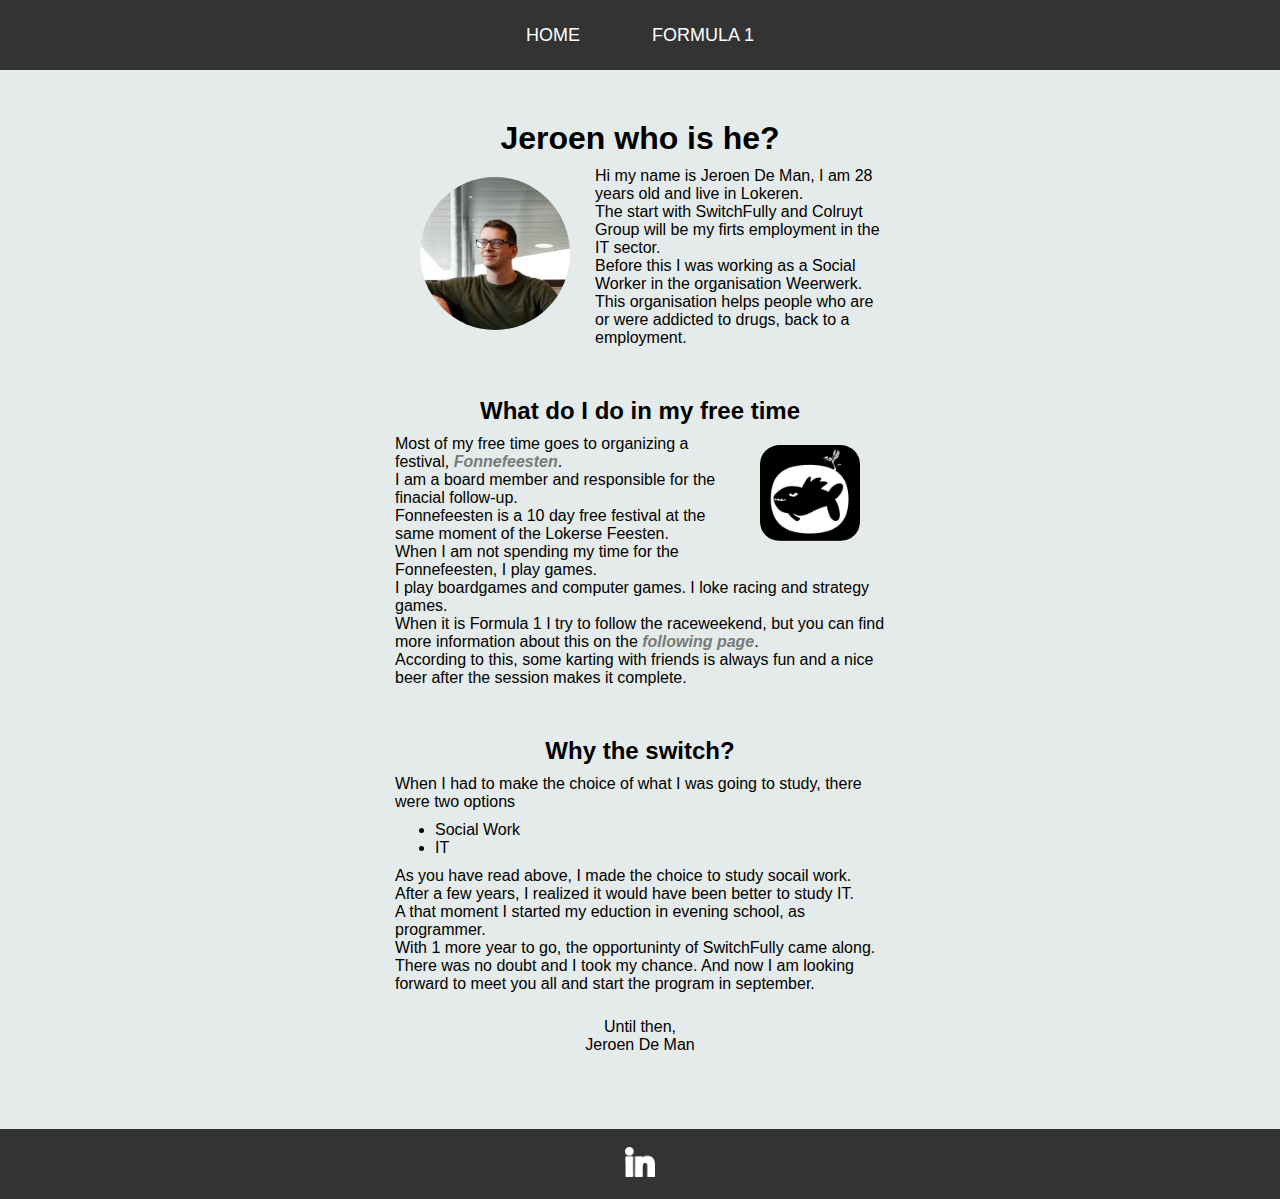
<file: index.html>
<!DOCTYPE html>
<html lang="en" dir="ltr">
  <head>
    <meta charset="utf-8">
    <title>Who is Jeroen</title>
    <link rel="stylesheet" href="styles.css">
  </head>
  <body>
    <div class="page">
      <header>
        <nav>
          <ul>
            <li><a href="#">Home</a></li>
            <li><a href="formula1.html">Formula 1</a></li>
          </ul>
        </nav>
      </header>

      <div class="content">

      <article class="introduction">
        <h1>Jeroen who is he?</h1>
        <img id="profile" src="images/jeroen.jpg" width= 150px alt="">
        <p>Hi my name is Jeroen De Man, I am 28 years old and live in Lokeren.<br>
        The start with SwitchFully and Colruyt Group will be my firts employment in the IT sector.<br>
        Before this I was working as a Social Worker in the organisation Weerwerk. <br>
        This organisation helps people who are or were addicted to drugs, back to a employment.</p>
      </article>

      <article class="free-time">
        <h2>What do I do in my free time</h2>
        <img id="fonne" src="images/logo.png" width= 100px alt="">
        <p>Most of my free time goes to organizing a festival, <a href="https://www.fonnefeesten.be" target="_blank">Fonnefeesten</a>.<br>
        I am a board member and responsible for the finacial follow-up.<br>
        Fonnefeesten is a 10 day free festival at the same moment of the Lokerse Feesten.<br>
        When I am not spending my time for the Fonnefeesten, I play games. <br>
        I play boardgames and computer games. I loke racing and strategy games.<br>
        When it is Formula 1 I try to follow the raceweekend, but you can find more information about this on the <a href="formula1.html">following page</a>.<br>
        According to this, some karting with friends is always fun and a nice beer after the session makes it complete.</p>
      </article>

      <article class="switch">
        <h2>Why the switch?</h2>
        <p>When I had to make the choice of what I was going to study, there were two options</p>
        <ul>
        <li>Social Work</li>
        <li>IT</li>
        </ul>
        <p>As you have read above, I made the choice to study socail work.<br>
        After a few years, I realized it would have been better to study IT. <br>
        A that moment I started my eduction in evening school, as programmer.<br>
        With 1 more year to go, the opportuninty of SwitchFully came along. <br>
        There was no doubt and I took my chance. And now I am looking forward to meet you all and start the program in september.</p>
        <div class="greeting"><p>Until then,<br>
        Jeroen De Man</p></div>

      </article>

    </div>
    <footer>
      <a href="https://www.linkedin.com/in/jeroen-de-man-371088138/"><img id="linkedin"src="images/linkedin.png" width=50px></a>
    </footer>
    </div>
  </body>
</html>
</file>
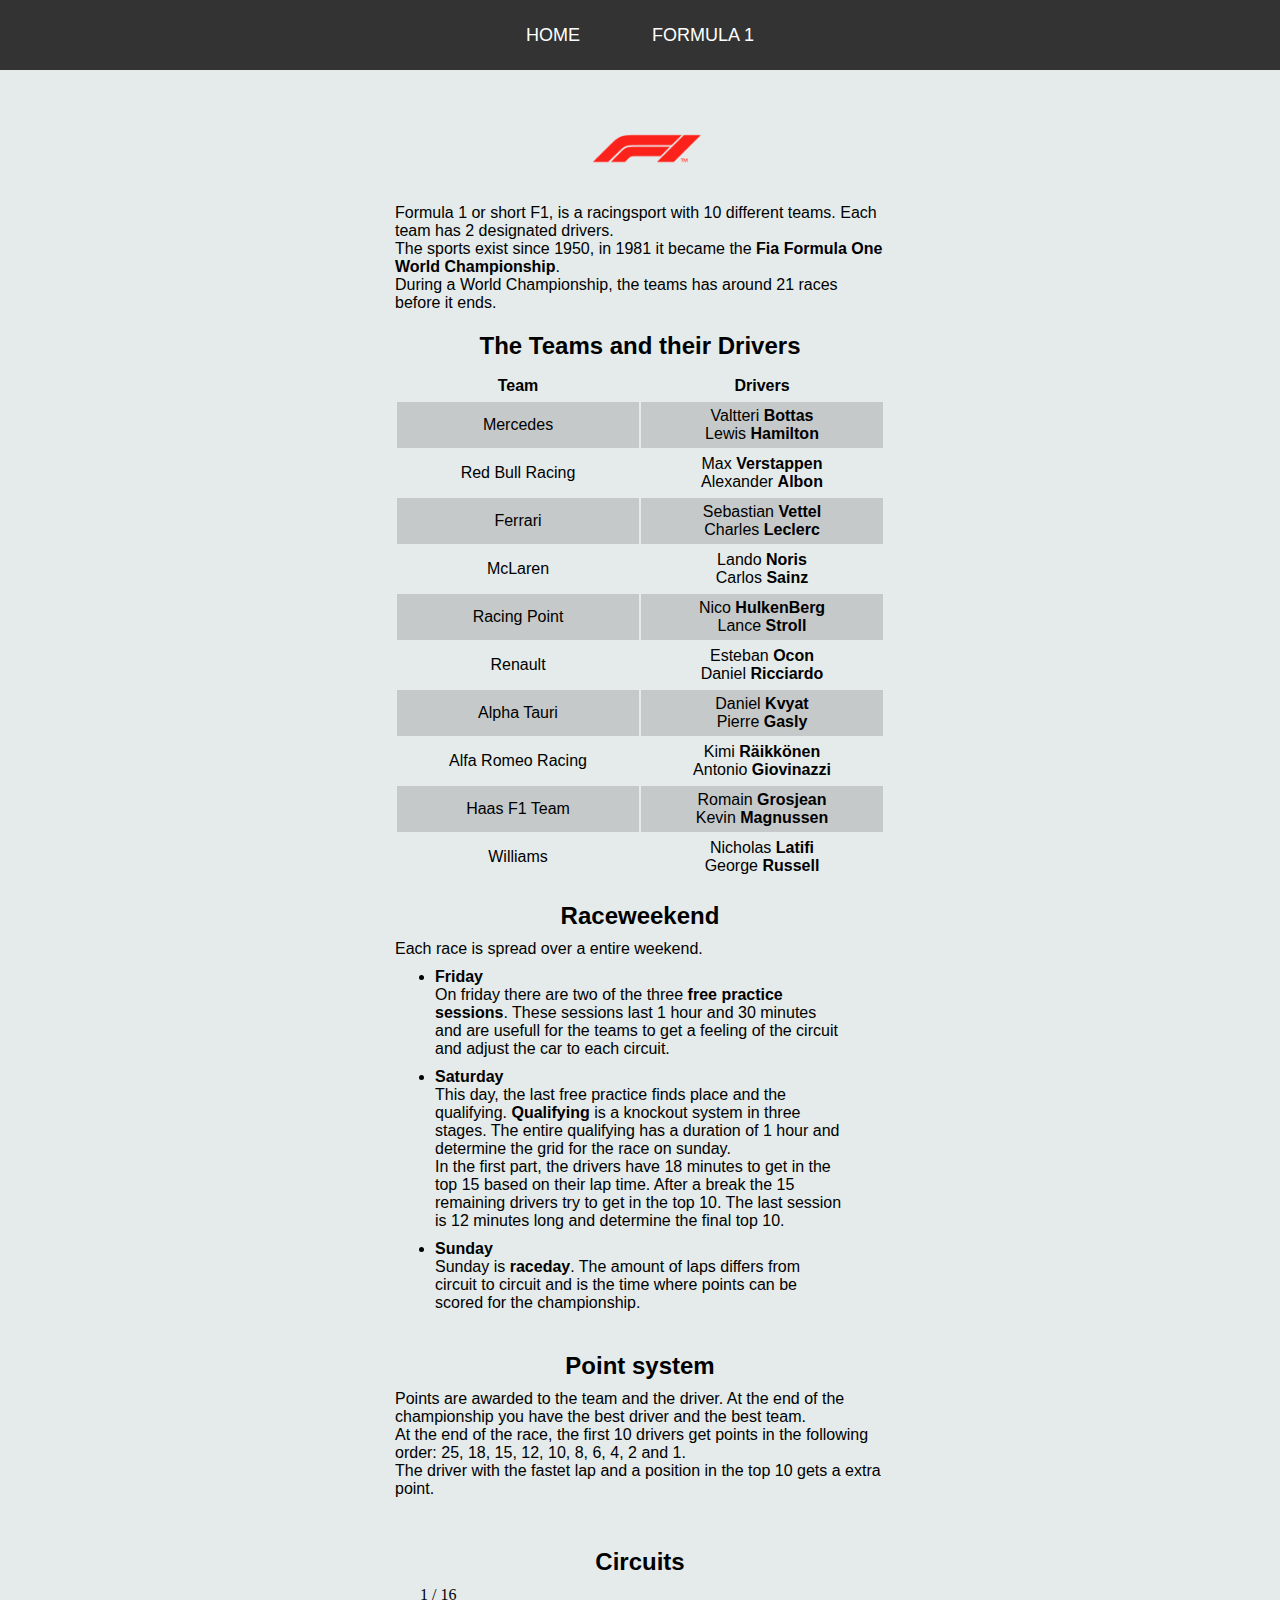
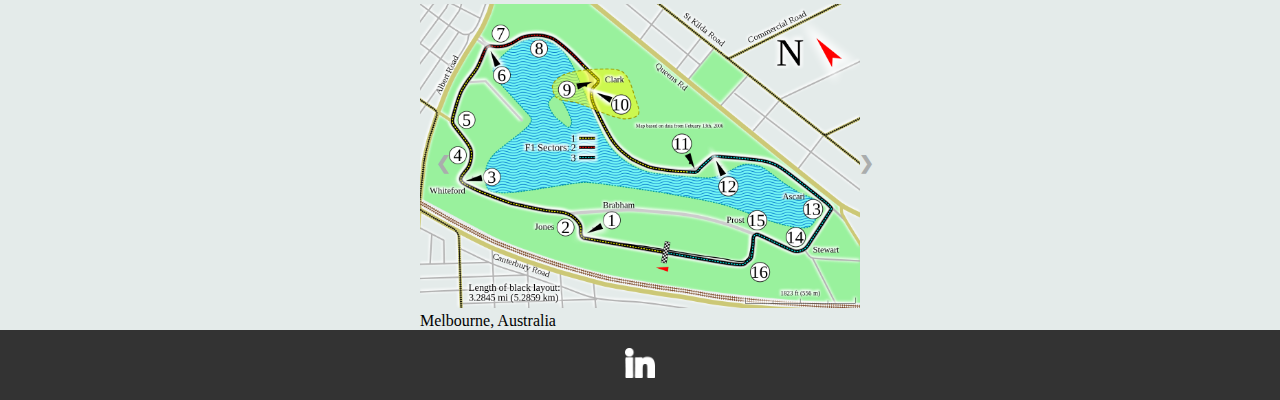
<file: formula1.html>
<!DOCTYPE html>
<html lang="en">
  <head>
    <meta charset="utf-8">
    <title>Formula 1</title>
    <link rel="stylesheet" href="styles.css">
  </head>
  <body>
    <div class="page">
      <header>
        <nav>
          <ul>
            <li><a href="index.html">Home</a></li>
            <li><a href="#">Formula 1</a></li>
          </ul>
        </nav>
      </header>

      <div class="content">
        <article class="formula-introduction">
          <img id="f1" src="images/F1.png" width=150px; alt="">
          <p>Formula 1 or short F1, is a racingsport with 10 different teams. Each team has 2 designated drivers.<br>
          The sports exist since 1950, in 1981 it became the <b>Fia Formula One World Championship</b>. <br>
          During a World Championship, the teams has around 21 races before it ends.</p>

          <h2>The Teams and their Drivers</h2>
          <table>
            <tr>
              <th>Team</th>
              <th>Drivers</th>
            </tr>
            <tr>
              <td>Mercedes</td>
              <td>Valtteri <b>Bottas</b><br>
              Lewis <b>Hamilton</b></td>
            </tr>
            <tr>
              <td>Red Bull Racing</td>
              <td>Max <b>Verstappen</b><br>
              Alexander <b>Albon</b></td>
            </tr>
            <tr>
              <td>Ferrari</td>
              <td>Sebastian <b>Vettel</b><br>
              Charles <b>Leclerc</b></td>
            </tr>
            <tr>
              <td>McLaren</td>
              <td>Lando <b>Noris</b><br>
              Carlos <b>Sainz</b></td>
            </tr>
            <tr>
              <td>Racing Point</td>
              <td>Nico <b>HulkenBerg</b><br>
              Lance <b>Stroll</b></td>
            </tr>
            <tr>
              <td>Renault</td>
              <td>Esteban <b>Ocon</b><br>
              Daniel <b>Ricciardo</b></td>
            </tr>
            <tr>
              <td>Alpha Tauri</td>
              <td>Daniel <b>Kvyat</b><br>
              Pierre <b>Gasly</b></td>
            </tr>
            <tr>
              <td>Alfa Romeo Racing</td>
              <td>Kimi <b>Räikkönen</b><br>
              Antonio <b>Giovinazzi</b></td>
            </tr>
            <tr>
              <td>Haas F1 Team</td>
              <td>Romain <b>Grosjean</b><br>
              Kevin <b>Magnussen</b></td>
            </tr>
            <tr>
              <td>Williams</td>
              <td>Nicholas <b>Latifi</b><br>
              George <b>Russell</b></td>
            </tr>
          </table>

          <h2>Raceweekend</h2>
          <p>Each race is spread over a entire weekend.</p>
          <ul>
            <li><b>Friday</b> <br>
            <p>On friday there are two of the three <b>free practice sessions</b>.
              These sessions last 1 hour and 30 minutes and are usefull for the teams to get a feeling of the circuit and adjust the car to each circuit.</p></li>
            <li><b>Saturday</b> <br>
            <p>This day, the last free practice finds place and the qualifying. <b>Qualifying</b> is a knockout system in three stages.
            The entire qualifying has a duration of 1 hour and determine the grid for the race on sunday. <br>
            In the first part, the drivers have 18 minutes to get in the top 15 based on their lap time. After a break the 15 remaining drivers try to get in the top 10.
            The last session is 12 minutes long and determine the final top 10.</p></li>
            <li><b>Sunday</b> <br>
            Sunday is <b>raceday</b>. The amount of laps differs from circuit to circuit and is the time where points can be scored for the championship.</li>
          </ul>

          <h2>Point system</h2>
          <p>Points are awarded to the team and the driver. At the end of the championship you have the best driver and the best team. <br>
          At the end of the race, the first 10 drivers get points in the following order: 25, 18, 15, 12, 10, 8, 6, 4, 2 and 1. <br>
          The driver with the fastet lap and a position in the top 10 gets a extra point.</p>
        </article>
        <h2>Circuits</h2>
        <div class="slideshow-container">
          <div class="mySlides fade">
            <div class="numbertext">1 / 16</div>
            <img src="images/Albert Park.png" width="500px">
            <div class="text">Melbourne, Australia</div>
          </div>

          <div class="mySlides fade">
            <div class="numbertext">2 / 16</div>
            <img src="images/Algrave.png" width="500px">
            <div class="text">Portimão, Portugal</div>
          </div>

          <div class="mySlides fade">
            <div class="numbertext">3 / 16</div>
            <img src="images/Enzo-e-dino.png" width="500px">
            <div class="text">Imola, Italy</div>
          </div>

          <div class="mySlides fade">
            <div class="numbertext">4 / 16</div>
            <img src="images/monza.png" width="500px">
            <div class="text">Mona, Italy</div>
          </div>

          <div class="mySlides fade">
            <div class="numbertext">5 / 16</div>
            <img src="images/bahrain.png" width="500px">
            <div class="text">Sakhir, Bahrain</div>
          </div>

          <div class="mySlides fade">
            <div class="numbertext">6 / 16</div>
            <img src="images/catalunya.png" width="500px">
            <div class="text">Montmeló, Spain</div>
          </div>

          <div class="mySlides fade">
            <div class="numbertext">7 / 16</div>
            <img src="images/spa-francorchamps.png" width="500px">
            <div class="text">Stavelot, Belgium</div>
          </div>

          <div class="mySlides fade">
            <div class="numbertext">8 / 16</div>
            <img src="images/hanoi.png" width="500px">
            <div class="text">Hanoi, Vietnam</div>
          </div>

          <div class="mySlides fade">
            <div class="numbertext">9 / 16</div>
            <img src="images/hungaroring.png" width="500px">
            <div class="text">Mogyorod, Hungary</div>
          </div>

          <div class="mySlides fade">
            <div class="numbertext">10 / 16</div>
            <img src="images/Mungello.png" width="500px">
            <div class="text">Scarperia e San Piero</div>
          </div>

          <div class="mySlides fade">
            <div class="numbertext">11 / 16</div>
            <img src="images/nurenburg.png" width="500px">
            <div class="text">Nürburg, Germany</div>
          </div>

          <div class="mySlides fade">
            <div class="numbertext">12 / 16</div>
            <img src="images/red-bull.png" width="500px">
            <div class="text">Spielberg bei Knittelfeld, Austria</div>
          </div>

          <div class="mySlides fade">
            <div class="numbertext">13 / 16</div>
            <img src="images/shanghai.png" width="500px">
            <div class="text">Shanghai, China</div>
          </div>

          <div class="mySlides fade">
            <div class="numbertext">14 / 16</div>
            <img src="images/Silverstone.png" width="500px">
            <div class="text">Silverstone, United Kingdom</div>
          </div>

          <div class="mySlides fade">
            <div class="numbertext">15 / 16</div>
            <img src="images/Sochi.png" width="500px">
            <div class="text">Sochi, Russia</div>
          </div>

          <div class="mySlides fade">
            <div class="numbertext">16 / 16</div>
            <img src="images/Yas-marina.png" width="500px">
            <div class="text">Abu Dhabi, United Arab Emirates</div>
          </div>

          <a class="prev" onclick="plusSlides(-1)">&#10094;</a>
          <a class="next" onclick="plusSlides(1)">&#10095;</a>
        </div>

      </div>
      <footer>
        <a href="https://www.linkedin.com/in/jeroen-de-man-371088138/"><img id="linkedin"src="images/linkedin.png" width=50px></a>
      </footer>
      <script>
        var slideIndex = 1;
        showSlides(slideIndex);

        function plusSlides(n) {
          showSlides(slideIndex += n);
        }

        function currentSlide(n) {
          showSlides(slideIndex = n);
        }

        function showSlides(n) {
          var i;
          var slides = document.getElementsByClassName("mySlides");
          var dots = document.getElementsByClassName("dot");
          if (n > slides.length) {slideIndex = 1}
          if (n < 1) {slideIndex = slides.length}
          for (i = 0; i < slides.length; i++) {
              slides[i].style.display = "none";
          }
          for (i = 0; i < dots.length; i++) {
              dots[i].className = dots[i].className.replace(" active", "");
          }
          slides[slideIndex-1].style.display = "block";
          dots[slideIndex-1].className += " active";
        }
        </script>
    </div>
  </body>
</html>
</file>
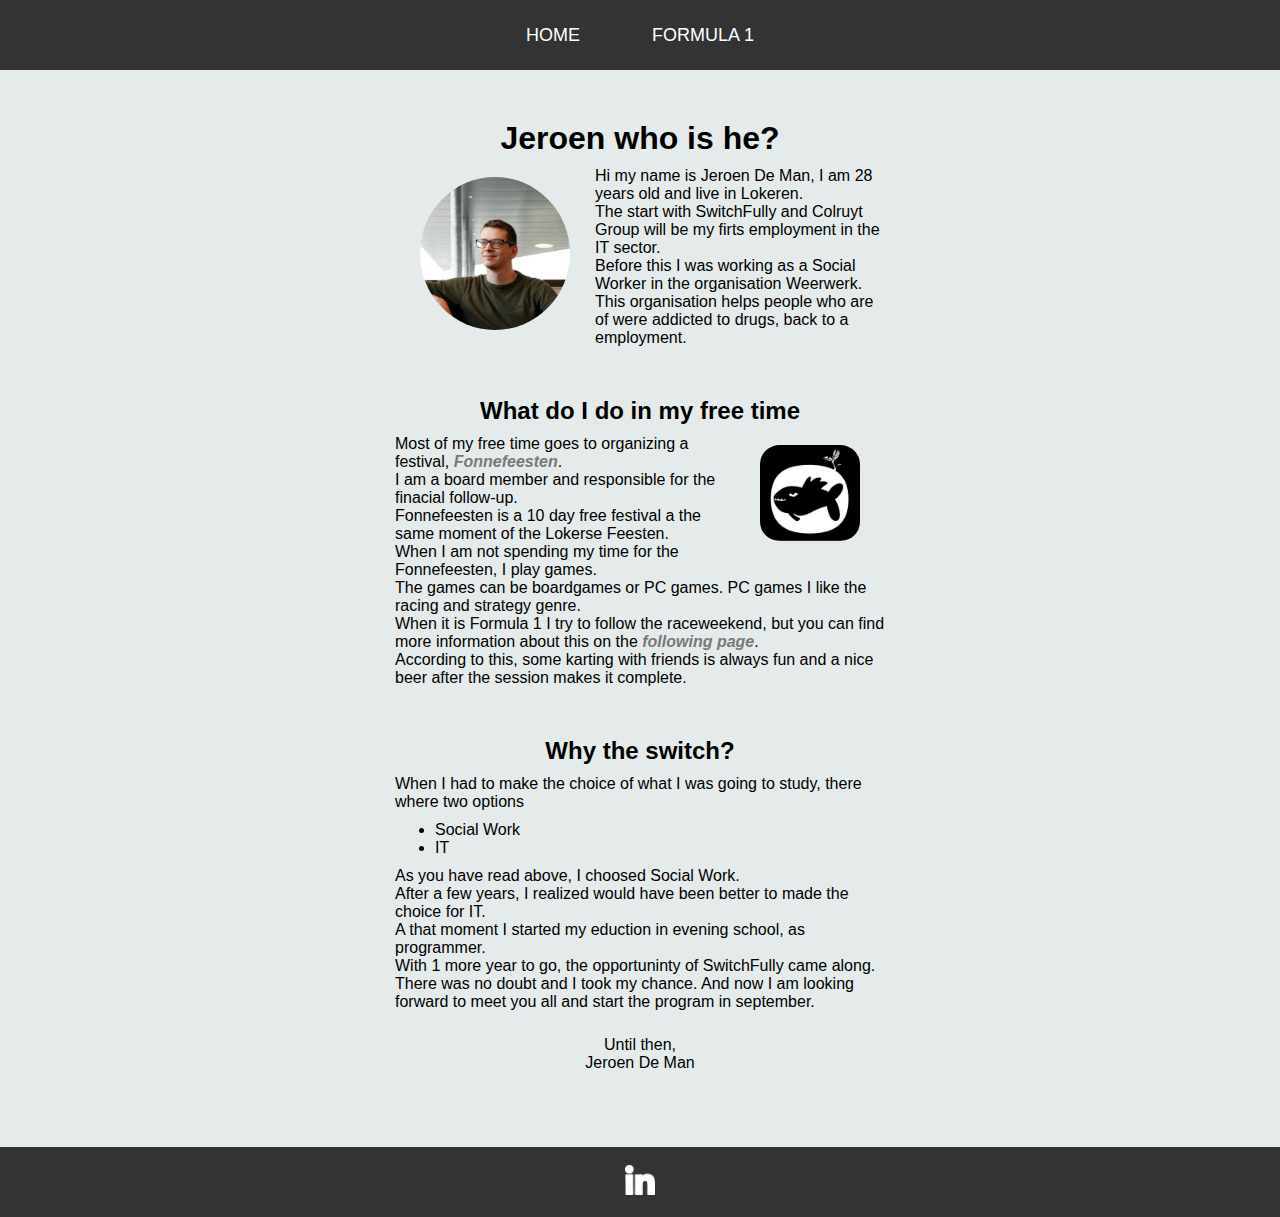
<file: home.html>
<!DOCTYPE html>
<html lang="en" dir="ltr">
  <head>
    <meta charset="utf-8">
    <title>Who is Jeroen</title>
    <link rel="stylesheet" href="styles.css">
  </head>
  <body>
    <div class="page">
      <header>
        <nav>
          <ul>
            <li><a href="#">Home</a></li>
            <li><a href="formula1.html">Formula 1</a></li>
          </ul>
        </nav>
      </header>

      <div class="content">

      <article class="introduction">
        <h1>Jeroen who is he?</h1>
        <img id="profile" src="images/jeroen.jpg" width= 150px alt="">
        <p>Hi my name is Jeroen De Man, I am 28 years old and live in Lokeren.<br>
        The start with SwitchFully and Colruyt Group will be my firts employment in the IT sector.<br>
        Before this I was working as a Social Worker in the organisation Weerwerk. <br>
        This organisation helps people who are of were addicted to drugs, back to a employment.</p>
      </article>

      <article class="free-time">
        <h2>What do I do in my free time</h2>
        <img id="fonne" src="images/logo.png" width= 100px alt="">
        <p>Most of my free time goes to organizing a festival, <a href="https://www.fonnefeesten.be" target="_blank">Fonnefeesten</a>.<br>
        I am a board member and responsible for the finacial follow-up.<br>
        Fonnefeesten is a 10 day free festival a the same moment of the Lokerse Feesten.<br>
        When I am not spending my time for the Fonnefeesten, I play games. <br>
        The games can be boardgames or PC games. PC games I like the racing and strategy genre.<br>
        When it is Formula 1 I try to follow the raceweekend, but you can find more information about this on the <a href="formula1.html">following page</a>.<br>
        According to this, some karting with friends is always fun and a nice beer after the session makes it complete.</p>
      </article>

      <article class="switch">
        <h2>Why the switch?</h2>
        <p>When I had to make the choice of what I was going to study, there where two options</p>
        <ul>
        <li>Social Work</li>
        <li>IT</li>
        </ul>
        <p>As you have read above, I choosed Social Work.<br>
        After a few years, I realized would have been better to made the choice for IT. <br>
        A that moment I started my eduction in evening school, as programmer.<br>
        With 1 more year to go, the opportuninty of SwitchFully came along. <br>
        There was no doubt and I took my chance. And now I am looking forward to meet you all and start the program in september.</p>
        <div class="greeting"><p>Until then,<br>
        Jeroen De Man</p></div>

      </article>

    </div>
    <footer>
      <a href="https://www.linkedin.com/in/jeroen-de-man-371088138/"><img id="linkedin"src="images/linkedin.png" width=50px></a>
    </footer>
    </div>
  </body>
</html>
</file>
<file: styles.css>
*{
  margin: 0;
  padding: 0;
  box-sizing: border-box;
}

.page{
  display: flex;
  flex-wrap: wrap;
  background-color: #e4ebea;
}

header{
  display: flex;
  align-items: center;
  justify-content: center;
  width: 100%;
  height: 70px;
  background-color: #333;
}

nav ul{
  display: flex;
  flex-direction: row;
  justify-content: center;
  list-style: none;
}

nav li a{
  color: white;
  text-align: center;
  padding: 14px 16px;
  font-size: 18px;
  margin: 0 20px;
  text-decoration: none;
  text-transform: uppercase;
}

nav li a:hover, nav li a:active{
  background-color: #8c8889;
}

.content{
  padding: 0px 30px;
}

h1, h2, p, ul, tr{
  font-family:sans-serif;
}

article{
  margin: 50px;
}

article ul{
  padding: 10px 40px;
}

article a{
  text-decoration: none;
  font-weight: bold;
  font-style: italic;
  color: #777a7a;
}

.greeting{
  padding: 25px 0px;
  text-align: center;
}


h1, h2{
  text-align: center;
  margin:20px 0px 10px 0px;
}

#profile{
  float: left;
  margin: 10px 25px;
  border-radius: 50%;
}

#fonne{
  float: right;
  margin: 10px 25px;
  border-radius: 20%;
}

footer{
  display: flex;
  align-items: center;
  justify-content: center;
  width: 100%;
  height: 70px;
  background-color: #333;
}

table{
  width: 100%;
}

th, td{
  text-align: center;
  padding: 5px;

}

tr:nth-child(even){
  background-color: #c5c9c9;
}

#f1{
  display: block;
  margin: 0 auto;
}

.formula-introduction li{
  margin-bottom: 10px;
}

.slideshow-container img{
  width: 100%;
}

.slideshow-container {
  padding: 0px 30px;
  width: 90%;
  position: relative;
  margin: 0 auto;
}

/* Hide the images by default */
.mySlides {
  display: none;
}

/* Next & previous buttons */
.prev, .next {
  cursor: pointer;
  position: absolute;
  top: 50%;
  width: auto;
  margin-top: -22px;
  padding: 16px;
  color: #aaadad;
  font-weight: bold;
  font-size: 18px;
  transition: 0.6s ease;
  border-radius: 0 3px 3px 0;
  user-select: none;
}

/* Position the "next button" to the right */
.next {
  right: 0;
  border-radius: 3px 0 0 3px;
}

/* On hover, add a black background color with a little bit see-through */
.prev:hover, .next:hover {
  background-color: rgba(0,0,0,0.8);
}



/* Fading animation */
.fade {
  -webkit-animation-name: fade;
  -webkit-animation-duration: 1.5s;
  animation-name: fade;
  animation-duration: 1.5s;
}

@-webkit-keyframes fade {
  from {opacity: .4}
  to {opacity: 1}
}

@keyframes fade {
  from {opacity: .4}
  to {opacity: 1}
}


@media only screen and (min-width: 650px){
 nav li a{
   font-size: 18px;
 }

 .content{
   width: 650px;
   margin: auto;
 }

 #linkedin{
   width: 30px;
 }

 .slideshow-container img{
   width: 100%;
 }
 .slideshow-container {
   max-width: 500px;
 }

}
</file>
